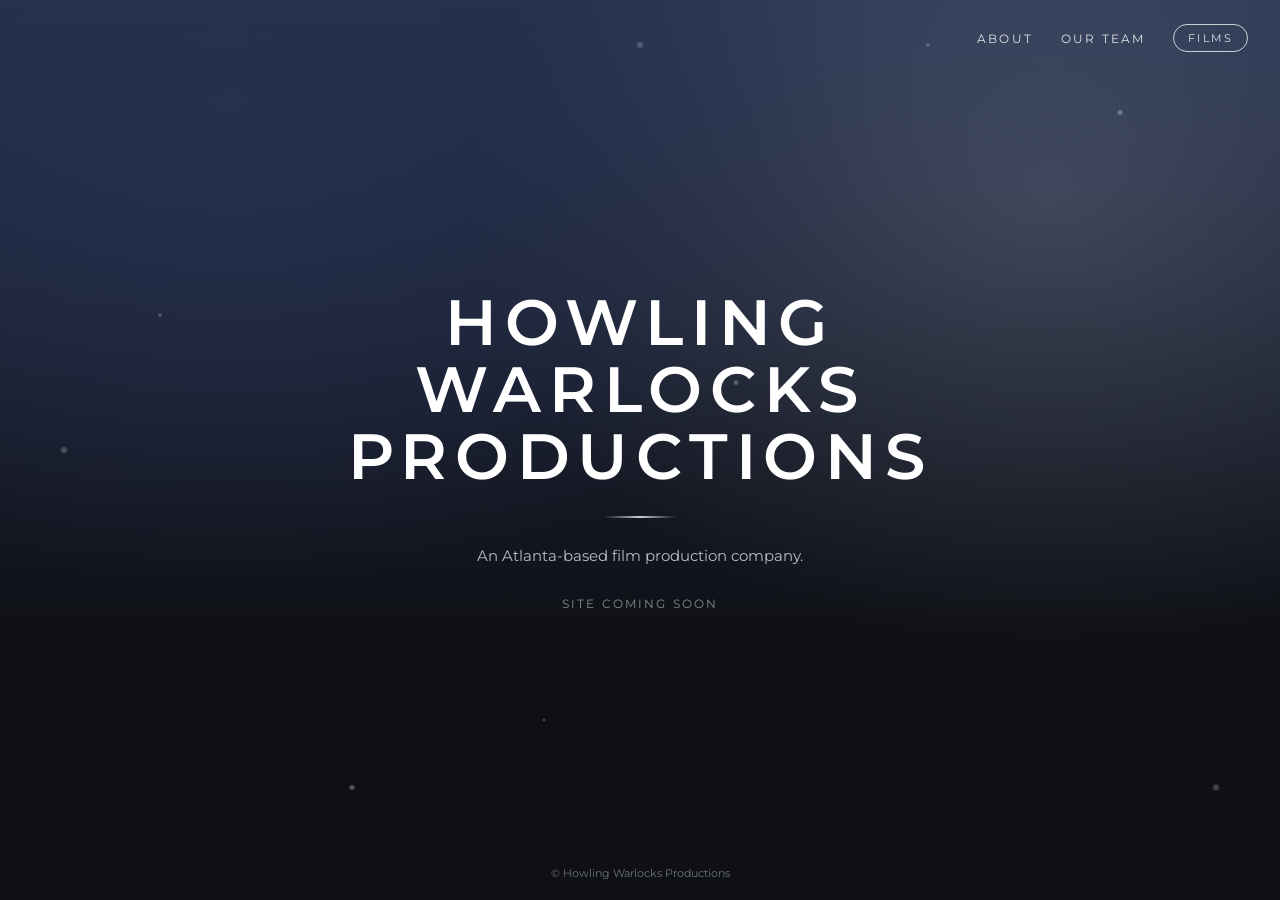
<file: index.html>
<!DOCTYPE html>
<html lang="en">
<head>
  <meta charset="UTF-8" />
  <title>Howling Warlocks Productions</title>
  <meta name="viewport" content="width=device-width, initial-scale=1" />
  <meta name="description" content="Howling Warlocks Productions — an Atlanta-based film production company." />
  <link rel="icon" type="image/png" href="/favicon.png">

  <!-- Montserrat -->
  <link rel="preconnect" href="https://fonts.googleapis.com">
  <link rel="preconnect" href="https://fonts.gstatic.com" crossorigin>
  <link href="https://fonts.googleapis.com/css2?family=Montserrat:wght@400;500;600;700&display=swap" rel="stylesheet">

  <style>
    :root {
      --navy: #26314f;
      --night: #0f1015;
      --mist: #e3f0f6;
      --white: #ffffff;
    }

    * { box-sizing: border-box; }

    html, body {
      height: 100%;
      margin: 0;
    }

    body {
      font-family: "Montserrat", system-ui, sans-serif;
      color: var(--mist);
      background:
        radial-gradient(1100px 800px at 18% 12%, rgba(38,49,79,0.95), transparent 60%),
        radial-gradient(900px 700px at 82% 22%, rgba(227,240,246,0.16), transparent 65%),
        linear-gradient(180deg, var(--navy), var(--night) 72%);
      display: grid;
      place-items: center;
      overflow: hidden;
      position: relative;
    }

    /* ===== NAV ===== */
    .nav {
      position: fixed;
      top: 24px;
      right: 32px;
      display: flex;
      align-items: center;
      gap: 28px;
      z-index: 5;
      font-size: 12px;
      letter-spacing: 0.18em;
      text-transform: uppercase;
    }

    .nav a {
      color: rgba(255, 255, 255, 0.85);
      text-decoration: none;
      transition: opacity 0.2s ease;
    }

    .nav a:hover {
      opacity: 1;
    }

    .nav .nav-cta {
      padding: 6px 14px;
      border: 1px solid rgba(255, 255, 255, 0.75);
      border-radius: 999px;
      font-size: 11px;
    }

    .nav .nav-cta:hover {
      background: rgba(255, 255, 255, 0.10);
    }

    /* ===== STARFIELD ===== */
    body::before {
      content: "";
      position: fixed;
      inset: -25%;
      pointer-events: none;
      background-image:
        radial-gradient(circle at 5% 15%, rgba(227,240,246,0.55) 0 1px, transparent 2px),
        radial-gradient(circle at 25% 40%, rgba(227,240,246,0.6) 0 1.25px, transparent 2px),
        radial-gradient(circle at 45% 70%, rgba(227,240,246,0.5) 0 1px, transparent 2px),
        radial-gradient(circle at 65% 20%, rgba(227,240,246,0.6) 0 1.25px, transparent 2px),
        radial-gradient(circle at 85% 60%, rgba(227,240,246,0.55) 0 1px, transparent 2px);
      opacity: 0.45;
      animation: driftSlow 110s linear infinite;
    }

    body::after {
      content: "";
      position: fixed;
      inset: -25%;
      pointer-events: none;
      background-image:
        radial-gradient(circle at 15% 35%, rgba(227,240,246,0.8) 0 1.75px, transparent 3px),
        radial-gradient(circle at 35% 75%, rgba(227,240,246,0.85) 0 2px, transparent 3px),
        radial-gradient(circle at 55% 45%, rgba(227,240,246,0.75) 0 1.75px, transparent 3px),
        radial-gradient(circle at 75% 25%, rgba(227,240,246,0.85) 0 2px, transparent 3px);
      opacity: 0.35;
      animation: driftMedium 75s linear infinite;
    }

    .stars-near {
      position: fixed;
      inset: -25%;
      pointer-events: none;
      background-image:
        radial-gradient(circle at 20% 50%, rgba(227,240,246,0.95) 0 2px, transparent 4px),
        radial-gradient(circle at 50% 20%, rgba(227,240,246,0.85) 0 2px, transparent 4px),
        radial-gradient(circle at 80% 75%, rgba(227,240,246,0.9) 0 2.25px, transparent 4px);
      opacity: 0.25;
      animation: driftFast 50s linear infinite;
      z-index: 0;
    }

    @keyframes driftSlow {
      from { transform: translateY(0); }
      to   { transform: translateY(-95px); }
    }

    @keyframes driftMedium {
      from { transform: translateY(0); }
      to   { transform: translateY(-165px); }
    }

    @keyframes driftFast {
      from { transform: translateY(0); }
      to   { transform: translateY(-235px); }
    }

    /* ===== CONTENT ===== */
    main {
      position: relative;
      z-index: 2;
      text-align: center;
      padding: 32px;
      max-width: 720px;
    }

    h1 {
      margin: 0;
      font-size: clamp(40px, 6vw, 64px);
      line-height: 1.05;
      letter-spacing: 0.12em;
      font-weight: 600;
      color: var(--white);
      text-transform: uppercase;
    }

    .divider {
      width: 72px;
      height: 2px;
      margin: 26px auto;
      background: linear-gradient(90deg, transparent, rgba(227,240,246,0.85), transparent);
    }

    p {
      margin: 0;
      font-size: 15px;
      line-height: 1.6;
      color: rgba(227,240,246,0.78);
    }

    .whisper {
      margin-top: 28px;
      font-size: 12px;
      letter-spacing: 0.18em;
      text-transform: uppercase;
      color: rgba(227,240,246,0.55);
    }

    footer {
      position: fixed;
      bottom: 20px;
      left: 0;
      right: 0;
      text-align: center;
      font-size: 11px;
      color: rgba(227,240,246,0.45);
      z-index: 2;
    }
  </style>
</head>

<body>
  <nav class="nav">
  <a href="/about.html">About</a>
  <a href="/team.html">Our Team</a>
  <a href="/films.html" class="nav-cta">Films</a>
</nav>

  <div class="stars-near"></div>

  <main>
    <h1>Howling Warlocks<br>Productions</h1>
    <div class="divider"></div>
    <p>An Atlanta-based film production company.</p>
    <div class="whisper">Site Coming Soon</div>
  </main>

  <footer>
    © <span id="year"></span> Howling Warlocks Productions
  </footer>

  <script>
  </script>
</body>
</html>
  </script>
</body>
</html>
</file>
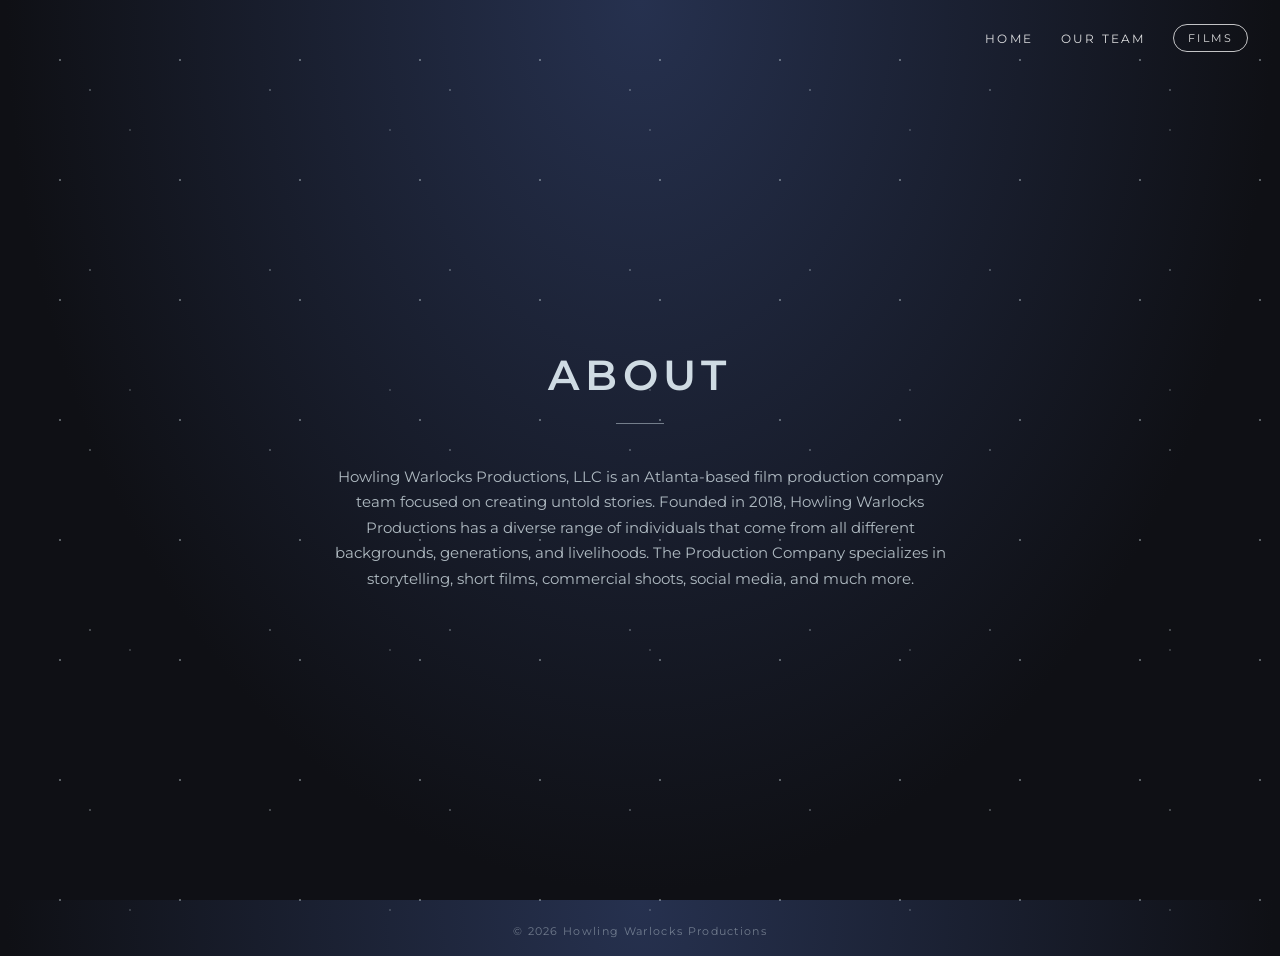
<file: about.html>
<!DOCTYPE html>
<html lang="en">
<head>
  <meta charset="UTF-8" />
  <title>About | Howling Warlocks Productions</title>
  <meta name="viewport" content="width=device-width, initial-scale=1" />
  <meta name="description" content="About Howling Warlocks Productions, an Atlanta-based film production company." />

  <!-- Favicon -->
  <link rel="icon" type="image/png" href="/favicon.png">

  <!-- Fonts -->
  <link rel="preconnect" href="https://fonts.googleapis.com">
  <link rel="preconnect" href="https://fonts.gstatic.com" crossorigin>
  <link href="https://fonts.googleapis.com/css2?family=Montserrat:wght@400;500;600;700&display=swap" rel="stylesheet">

  <!-- Site styles -->
  <link rel="stylesheet" href="/assets/css/styles.css">
</head>

<body>

<nav class="nav">
  <a href="/">Home</a>
  <a href="/team.html">Our Team</a>
  <a href="/films.html" class="nav-cta">Films</a>
</nav>

  <!-- Background layers (keep exactly as on index.html) -->
  <div class="stars"></div>
  <div class="stars stars2"></div>
  <div class="stars stars3"></div>

  <main>
    <h1>About</h1>
    <div class="divider"></div>

    <p>
      Howling Warlocks Productions, LLC is an Atlanta-based film production company team focused on creating untold stories. 
      
      Founded in 2018, Howling Warlocks Productions has a diverse range of individuals that come from all different backgrounds, generations, and livelihoods. The Production Company specializes in storytelling, short films, commercial shoots, social media, and much more.
    </p>
  </main>

  <footer>
    © 2026 Howling Warlocks Productions
  </footer>

</body>
</html>
</file>
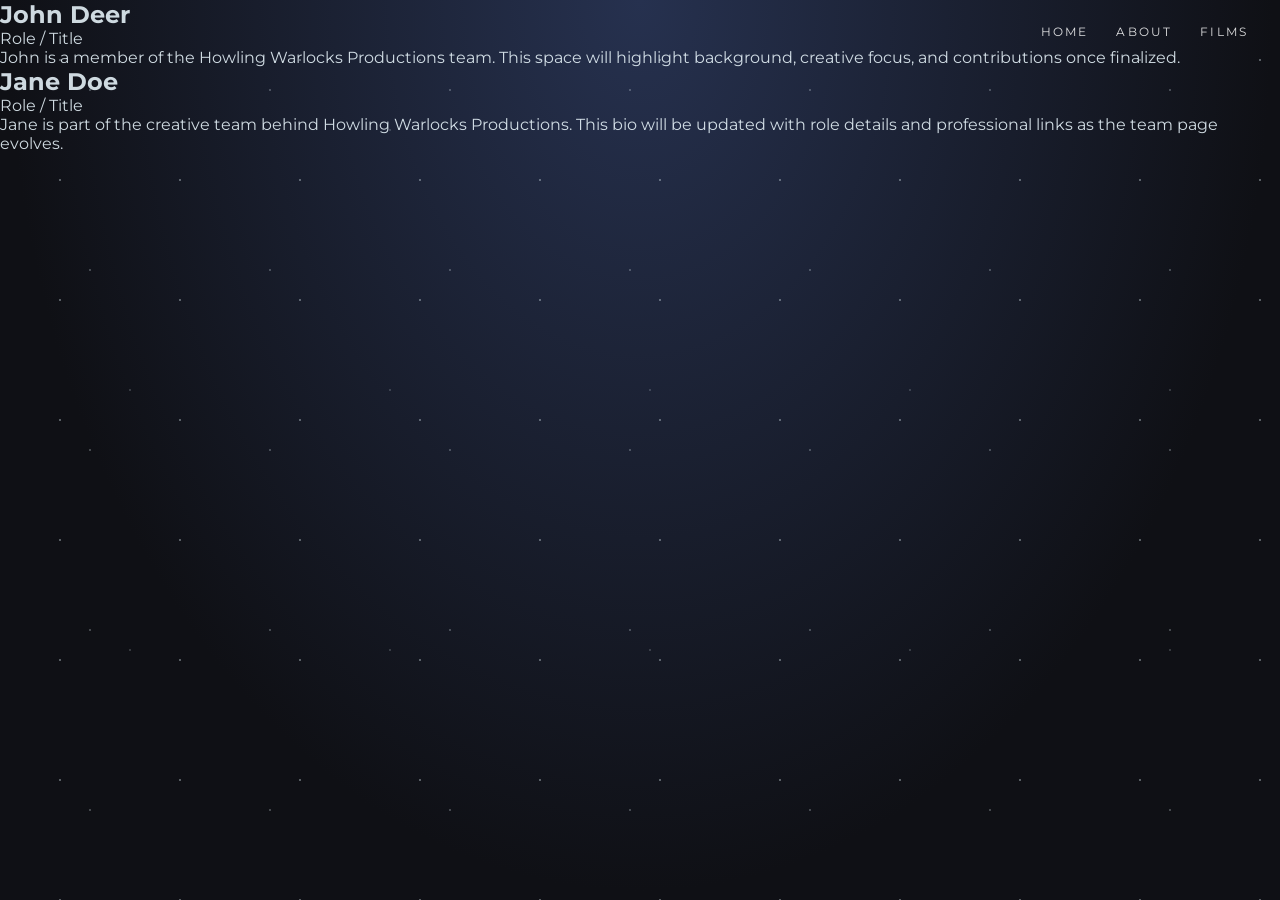
<file: team.html>
<!DOCTYPE html>
<html lang="en">
<head>
  <meta charset="UTF-8" />
  <title>About | Howling Warlocks Productions</title>
  <meta name="viewport" content="width=device-width, initial-scale=1" />

  <!-- Favicon -->
  <link rel="icon" type="image/png" href="/favicon.png">

  <!-- Fonts -->
  <link rel="preconnect" href="https://fonts.googleapis.com">
  <link rel="preconnect" href="https://fonts.gstatic.com" crossorigin>
  <link href="https://fonts.googleapis.com/css2?family=Montserrat:wght@400;500;600;700&display=swap" rel="stylesheet">

  <!-- Site styles -->
  <link rel="stylesheet" href="/assets/css/styles.css">
</head>

<body>

  <nav class="nav">
    <a href="/">Home</a>
    <a href="/about.html">About</a>
    <a href="/films.html">Films</a>
  </nav>

  <!-- Background layers (keep exactly as on index.html) -->
  <div class="stars"></div>
  <div class="stars stars2"></div>
  <div class="stars stars3"></div>
<section class="team-grid">

  <!-- TEAM MEMBER -->
  <article class="team-card">
    <div class="team-photo"></div>

    <h2>John Deer</h2>
    <p class="team-role">Role / Title</p>

    <p>
      John is a member of the Howling Warlocks Productions team.
      This space will highlight background, creative focus,
      and contributions once finalized.
    </p>

    <!-- Optional future links -->
    <!--
    <div class="team-links">
      <a href="#">LinkedIn</a>
      <a href="#">IMDb</a>
    </div>
    -->
  </article>

  <!-- TEAM MEMBER -->
  <article class="team-card">
    <div class="team-photo"></div>

    <h2>Jane Doe</h2>
    <p class="team-role">Role / Title</p>

    <p>
      Jane is part of the creative team behind Howling Warlocks Productions.
      This bio will be updated with role details and professional links
      as the team page evolves.
    </p>
  </article>

</section>
</file>
<file: assets/css/styles.css>
/* --------------------------------------------------
   Base reset & globals
-------------------------------------------------- */

* {
  box-sizing: border-box;
  margin: 0;
  padding: 0;
}

html,
body {
  height: 100%;
}

body {
  font-family: 'Montserrat', sans-serif;
  color: rgba(227, 240, 246, 0.9);
  background: radial-gradient(
      ellipse at top,
      #26314f 0%,
      #0f1015 70%
    );
  overflow-x: hidden;
}


/* --------------------------------------------------
   Navigation
-------------------------------------------------- */

.nav {
  position: fixed;
  top: 24px;
  right: 32px;
  display: flex;
  align-items: center;
  gap: 28px;
  z-index: 10;

  font-size: 12px;
  letter-spacing: 0.18em;
  text-transform: uppercase;
}

.nav a {
  color: rgba(255, 255, 255, 0.85);
  text-decoration: none;
  transition: opacity 0.2s ease;
}

.nav a:hover {
  opacity: 1;
}

/* Nav pill (use on whichever link is the "primary") */
.nav .nav-cta {
  padding: 6px 14px;
  border: 1px solid rgba(255, 255, 255, 0.75);
  border-radius: 999px;
  font-size: 11px;
}

.nav .nav-cta:hover {
  background: rgba(255, 255, 255, 0.1);
}


/* --------------------------------------------------
   Star layers (intentional night sky)
-------------------------------------------------- */

.stars,
.stars2,
.stars3 {
  position: fixed;
  top: 0;
  left: 0;
  width: 200%;
  height: 200%;
  background-repeat: repeat;
  pointer-events: none;
  z-index: 0;
}

.stars {
  background-image:
    radial-gradient(#e3f0f6 1px, transparent 1px);
  background-size: 120px 120px;
  opacity: 0.35;
  animation: drift 180s linear infinite;
}

.stars2 {
  background-image:
    radial-gradient(#e3f0f6 1.2px, transparent 1.2px);
  background-size: 180px 180px;
  opacity: 0.25;
  animation: driftReverse 260s linear infinite;
}

.stars3 {
  background-image:
    radial-gradient(#e3f0f6 1.4px, transparent 1.4px);
  background-size: 260px 260px;
  opacity: 0.18;
  animation: drift 340s linear infinite;
}


/* --------------------------------------------------
   Parallax animations
-------------------------------------------------- */

@keyframes drift {
  from {
    transform: translate(0, 0);
  }
  to {
    transform: translate(-300px, -200px);
  }
}

@keyframes driftReverse {
  from {
    transform: translate(0, 0);
  }
  to {
    transform: translate(300px, 200px);
  }
}


/* --------------------------------------------------
   Main content
-------------------------------------------------- */

main {
  position: relative;
  z-index: 2;
  min-height: 100vh;

  display: flex;
  flex-direction: column;
  align-items: center;
  justify-content: center;

  text-align: center;
  padding: 120px 24px 80px;
}

main h1 {
  font-size: 42px;
  font-weight: 600;
  letter-spacing: 0.14em;
  text-transform: uppercase;
}

main p {
  max-width: 640px;
  margin-top: 18px;
  font-size: 15px;
  line-height: 1.7;
  color: rgba(227, 240, 246, 0.75);
}


/* --------------------------------------------------
   Divider
-------------------------------------------------- */

.divider {
  width: 48px;
  height: 1px;
  background: rgba(227, 240, 246, 0.45);
  margin: 22px auto;
}


/* --------------------------------------------------
   Links inside content
-------------------------------------------------- */

main a {
  color: rgba(227, 240, 246, 0.9);
  text-decoration: none;
  border-bottom: 1px solid rgba(227, 240, 246, 0.4);
}

main a:hover {
  border-bottom-color: rgba(227, 240, 246, 0.9);
}


/* --------------------------------------------------
   Footer
-------------------------------------------------- */

footer {
  position: relative;
  z-index: 2;
  text-align: center;
  font-size: 11px;
  letter-spacing: 0.12em;
  color: rgba(227, 240, 246, 0.4);
  padding: 24px 0 18px;
}


/* --------------------------------------------------
   Responsive tweaks
-------------------------------------------------- */

@media (max-width: 768px) {
  .nav {
    right: 16px;
    gap: 18px;
    font-size: 11px;
  }

  main h1 {
    font-size: 32px;
  }

  main {
    padding-top: 100px;
  }
}
</file>
